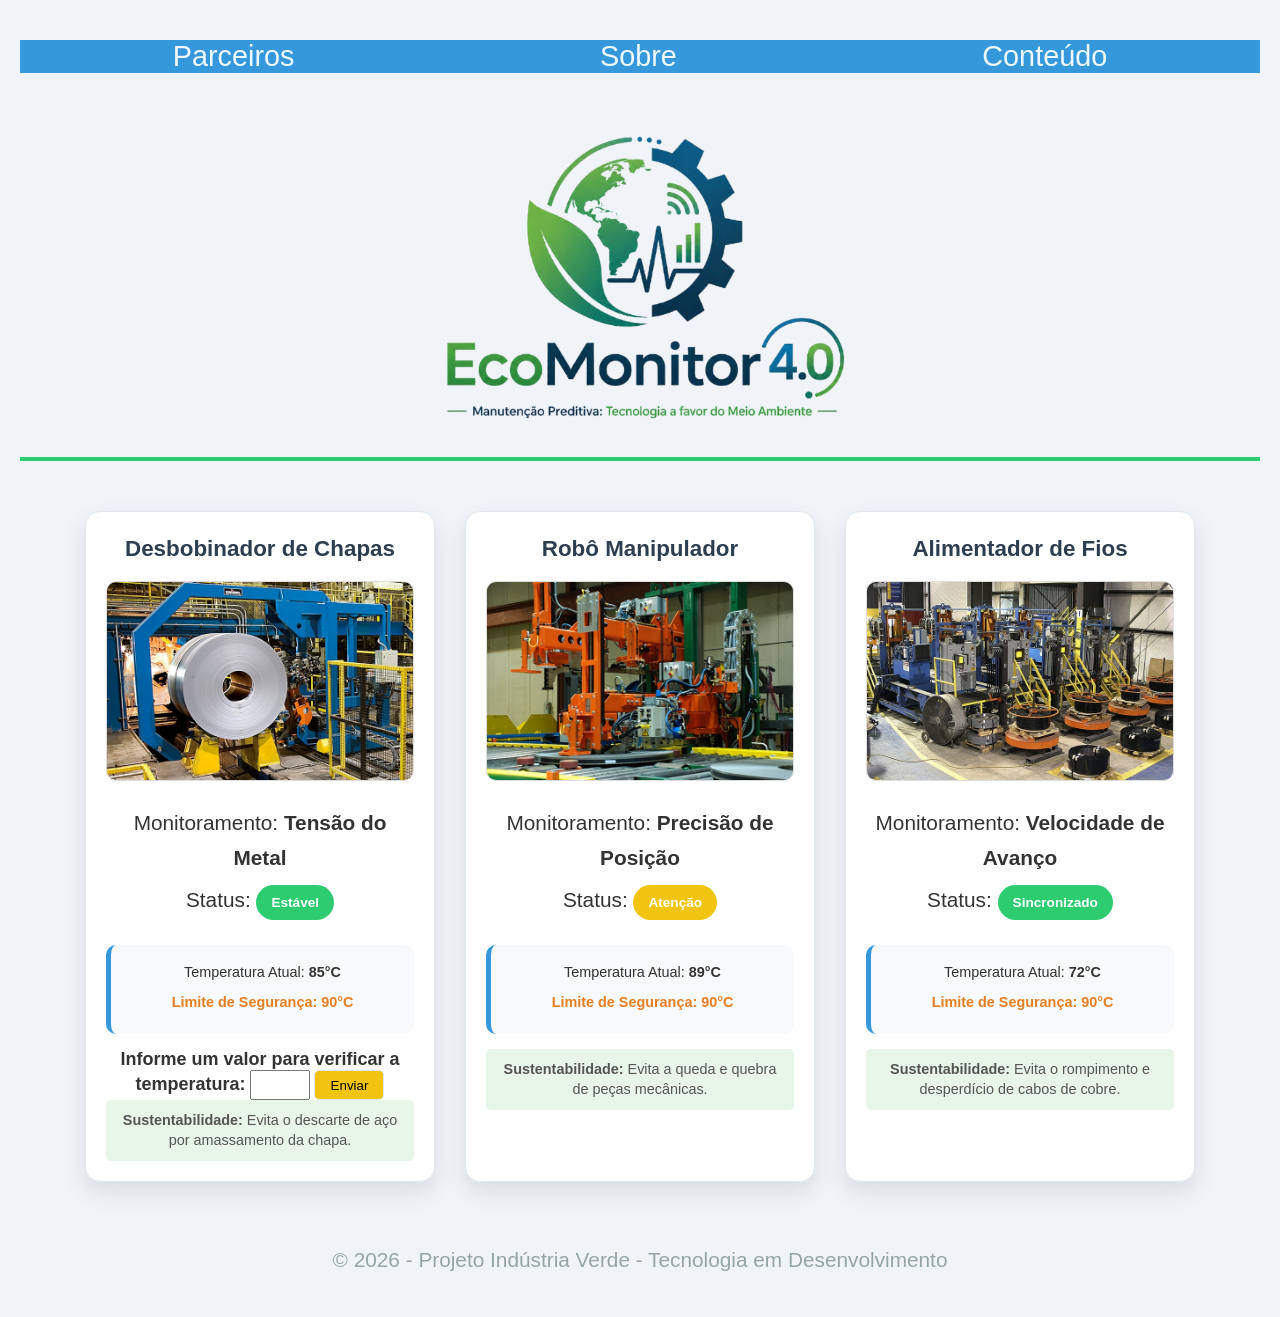
<file: index.html>
<!DOCTYPE html>
<html lang="pt-br">
<head>
    <meta charset="UTF-8">
    <meta name="viewport" content="width=device-width, initial-scale=1.0">
    <title>EcoMonitor - Indústria Sustentável</title>
    <link rel="stylesheet" href="/css/style.css">
</head>
<body>
    <header>
           <nav class="navegacao-inicio">
          <a href="/paginas/parceiros.html">Parceiros </a>
          <a href="/paginas/sobre.html"> Sobre</a>
          <a href="/paginas/conteudo.html">Conteúdo</a>
         </nav>
          <img class="logo_index" src="img/logo_index-removebg-preview.png"> 
         <!--<h1>EcoMonitor 4.0</h1>
        <p>Manutenção Preditiva: Tecnologia a favor do Meio Ambiente</p> -->
     
    </header>

    <main class="dashboard-container">
        
        <section class="card" id="desbobinador">
            <h2>Desbobinador de Chapas</h2>
            <img src="img/Desbobinador de Chapas.jpeg" alt="Desbobinador de Chapas" class="foto-maquina">
            <p>Monitoramento: <strong>Tensão do Metal</strong></p>
            <p>Status: <span class="badge status-bom">Estável</span></p>
            
            <div class="monitoramento-temp">
                <p>Temperatura Atual: <strong>85°C</strong></p>
                <p class="info-alerta">Limite de Segurança: 90°C</p>
            </div>
           
                <form>
                <label id="temperatura" for="valor">Informe um valor para verificar a temperatura:</label>
                <input type="number" id="valor" name="valor"> 
                <button id="btn-enviar" type="submit">Enviar</button>
                <p class="paragrafo"></p>
            </form>

            <p class="impacto"><strong>Sustentabilidade:</strong> Evita o descarte de aço por amassamento da chapa.</p>
        </section>

        <section class="card" id="robo-manipulador">
            <h2>Robô Manipulador</h2>
            <img src="img/Robô Manipulador.jpeg" alt="Robô Manipulador" class="foto-maquina">
            <p>Monitoramento: <strong>Precisão de Posição</strong></p>
            <p>Status: <span class="badge status-alerta">Atenção</span></p>
            
            <div class="monitoramento-temp">
                <p>Temperatura Atual: <strong>89°C</strong></p>
                <p class="info-alerta">Limite de Segurança: 90°C</p>
            </div>

            <p class="impacto"><strong>Sustentabilidade:</strong> Evita a queda e quebra de peças mecânicas.</p>
        </section>

        <section class="card" id="alimentador-fios">
            <h2>Alimentador de Fios</h2>
            <img src="img/Alimentador de Fios.jpeg" alt="Alimentador de Fios" class="foto-maquina">
            <p>Monitoramento: <strong>Velocidade de Avanço</strong></p>
            <p>Status: <span class="badge status-bom">Sincronizado</span></p>
            
            <div class="monitoramento-temp">
                <p>Temperatura Atual: <strong>72°C</strong></p>
                <p class="info-alerta">Limite de Segurança: 90°C</p>
            </div>

            <p class="impacto"><strong>Sustentabilidade:</strong> Evita o rompimento e desperdício de cabos de cobre.</p>
        </section>

    </main>

    <footer>
        <p>&copy; 2026 - Projeto Indústria Verde - Tecnologia em Desenvolvimento</p>
    </footer>
    <script src="script.js"></script>

</body>
</file>
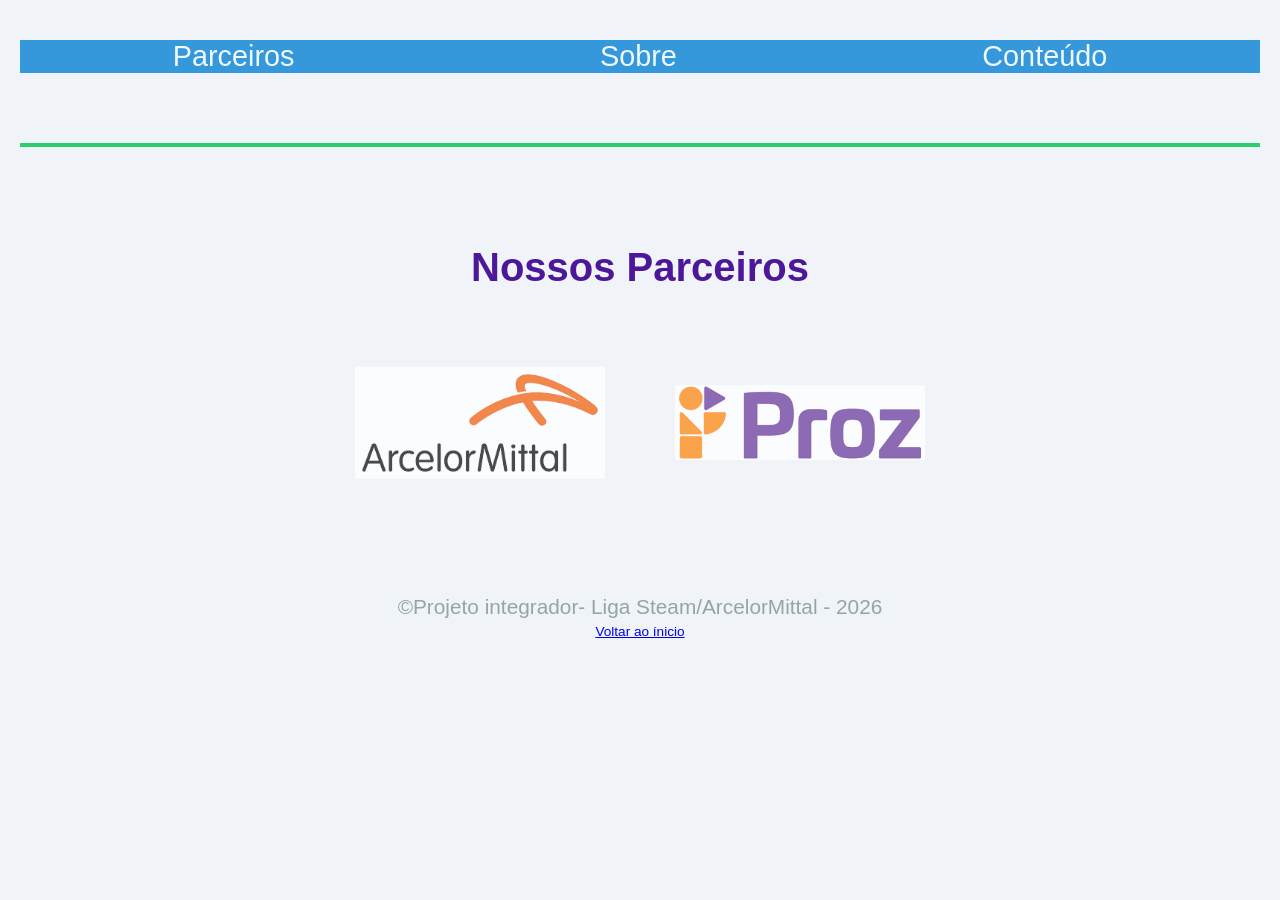
<file: paginas/parceiros.html>
<!DOCTYPE html>
<html lang="pt-br">
<head>
    <meta charset="UTF-8">
    <meta name="viewport" content="width=device-width, initial-scale=1.0">
    <title>Parceiros</title>
    <link rel="stylesheet" href="/css/style.css">
</head>
<body>
   
         <header class="inicio sustentabilidade">
         <nav class="navegacao-inicio">
          <a href="/paginas/parceiros.html">Parceiros </a>
          <a href="/paginas/sobre.html"> Sobre</a>
          <a href="/paginas/conteudo.html">Conteúdo</a>
         </nav>
        </header>
        <main> 
        <section class="parceiros">
    <h2>Nossos Parceiros</h2>
    <ul class="lista-parceiros">
        <li>
            <a href="https://brasil.arcelormittal.com/" target="_blank">
                <img class="logo" src="/img/logo_arcelor.png"  alt="Logo do Parceiro 1">
            </a>
        </li>
        <li>
            <a href="https://prozeducacao.com.br/" target="_blank">
                <img class="logo" src="/img/logo_proz.png" alt="Logo do Parceiro 2">
            </a>
        </li>
      
    </ul>
</section>
</main>
     <footer>
    
        <p>&copy;Projeto integrador- Liga Steam/ArcelorMittal - 2026</p>
        <a href="/index.html">Voltar ao ínicio</a>

    </footer>
</body>
</html>
</file>
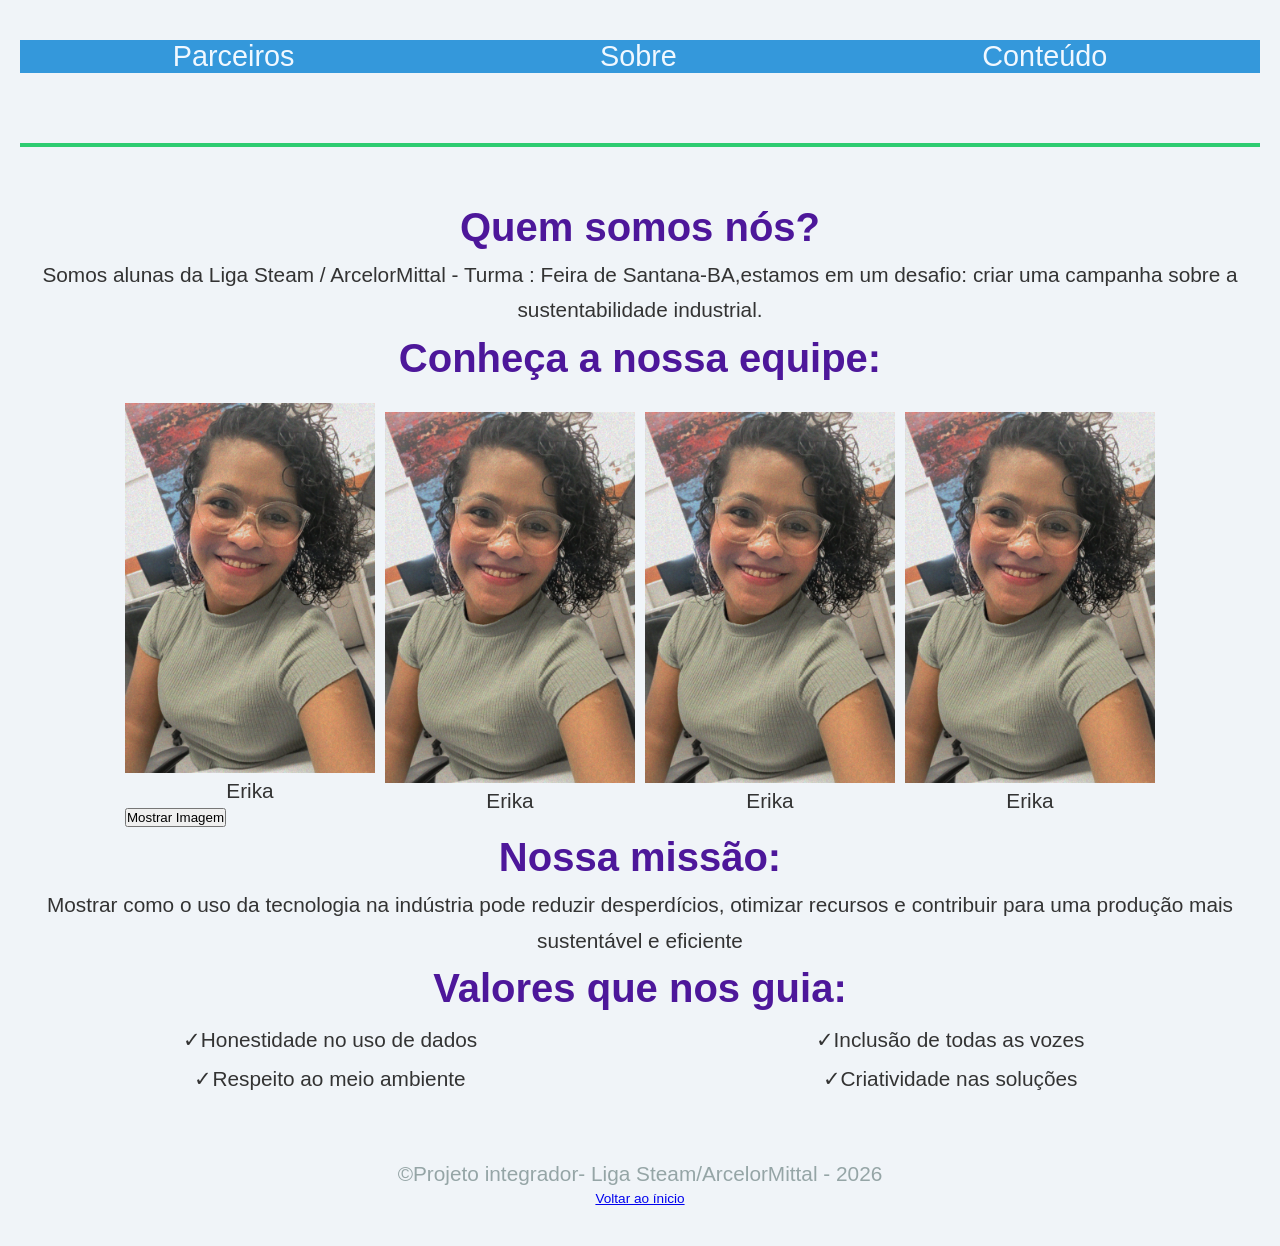
<file: paginas/sobre.html>
<!DOCTYPE html>
<html lang="pt-br">
<head>
    <meta charset="UTF-8">
    <meta name="viewport" content="width=device-width, initial-scale=1.0">
    <title>Sobre a equipe| Guardiões da Água</title>
    <link rel="icon" type="img/png" href="">
        <link rel="stylesheet" href="/css/style.css"> 
</head>
<body>
       <header class="inicio sustentabilidade">
         <nav class="navegacao-inicio">
          <a href="/paginas/parceiros.html">Parceiros </a>
          <a href="/paginas/sobre.html"> Sobre</a>
          <a href="/paginas/conteudo.html">Conteúdo</a>
         </nav>
        </header>

   <main>
    <section>
        <h2>Quem somos  nós? </h2>
        <p>Somos alunas da Liga Steam / ArcelorMittal - Turma : Feira de Santana-BA,estamos em um desafio: criar uma campanha sobre a sustentabilidade industrial.</p>

    </section>
    <section  >
        <h2>Conheça a nossa equipe:</h2>
    </section>
    <section class="cardequipe"> 
        <div > 
            <img class="imgequipe" src="/img/erika.png.JPG">
        <p>Erika</p>
        <button onclick="alternarImagem()">Mostrar Imagem</button>
        
        </div>

          <div > 
            <img class="imgequipe" src="/img/erika.png.JPG">
        <p>Erika</p>
        </div>

          <div> 
            <img class="imgequipe" src="/img/erika.png.JPG">
        <p>Erika</p>
        </div>

          <div> 
            <img class="imgequipe" src="/img/erika.png.JPG">
        <p>Erika</p>
        </div>
        </section>
        
    
    </section>



    <section>
        <div>
            <h2> Nossa missão:</h2>
            <p>Mostrar como o uso da tecnologia na indústria pode reduzir desperdícios, otimizar recursos e contribuir para uma produção mais sustentável e eficiente</p>
            <h3> Valores que nos guia:</h3>
            <ul class="listasobre">
                <li> &check;Honestidade no uso de dados</li>
                <li>&check;Inclusão de todas as vozes</li>
                <li>&check;Respeito ao meio ambiente</li>
                <li>&check;Criatividade nas soluções</li>
            </ul>
        </div>
    </section>
   </main>
    
    <footer>
    
        <p>&copy;Projeto integrador- Liga Steam/ArcelorMittal - 2026</p>
          <a href="/index.html">Voltar ao ínicio</a>

    </footer>
    

</body>
</file>
<file: css/style.css>
.navegacao-inicio {
display: flex;
align-items: center;
justify-content: space-around;
background: #3498db;
margin-bottom: 50px;

}
.navegacao-inicio a{
color: aliceblue;
font-family:'Segoe UI', Tahoma, Geneva, Verdana, sans-serif;
font-size: 1.8rem;
text-decoration: none;
cursor: pointer;
}
.navegacao-inicio a:hover{
color: wheat;
}

.logo_index{
display: block;
margin: auto;
  width: 420px;
    object-fit: cover;

}
/*formulario */

form{
text-align: center;
font-weight: bold;
}
label{
font-size: 18px;
}

input{
width: 60px;
height: 30px;
text-align: center;
}
#btn-enviar{
    background-color: #f1c40f;
  
    border-radius: 5px;
   
    width: 70px; 
    height: 30px;
   
    transition: transform 0.3s ease;
    border: 1px solid #e1e8ed;

}
/*pagina parceiros*/

.parceiros {
    text-align: center;
    padding: 40px 20px;
    color: #3498db;
}

.lista-parceiros {
    list-style: none; /* Remove as bolinhas da lista */
    padding: 0;
    display: flex;
    justify-content: center;/* Centraliza os parceiros */
    align-items: center;
    gap: 60px; /* Espaço entre os logotipos */
    flex-wrap: wrap; /* Faz quebrar a linha se a tela for pequena */
    margin-top: 60px;
    
}
.parceiros h2{
font-size: 2.5rem;
}
.logo {
    max-width: 250px; /* Define o tamanho máximo da largura do logo */
    height: auto;
    opacity: 0.7; /* Deixa um pouco transparente */
    transition: opacity 0.3s ease;
}
.logo:hover {
    opacity: 1; /* Volta a cor total quando o mouse passa por cima */
}


/*pagina sobre*/
.cardequipe{
display:flex;
align-items: center;
justify-content: center;
gap: 10px;
}
.imgequipe{
display: block;
 margin-top: 15px;
 max-width: 250px; 
    height: auto;
}

h1,h2,h3,p,li{
text-align: center;

}
h1{color: #2c3e50;
    font-size: 2.2rem;
    margin-bottom: 10px;
} h2,h3{
    font-size: 2.5rem;
    color: oklch(38% 0.189 293.745);
    line-height: 1.5;
}p{
    font-size: 1.3rem;
    line-height: 1.7;
}

.listasobre{
display: grid;
grid-template-columns: 1fr 1fr;
}

li{
list-style: none;
margin: 10px 5px 5px 5px;
font-size: 1.3rem;



}
li:hover{
background:  oklch(37.9% 0.146 265.522);
color: white;
border-radius: 10px;
width: fit-content;
}


/* erika ate aqui*/
* {
   margin: 0;
    padding: 0;
    box-sizing: border-box;
    font-family: 'Segoe UI', Tahoma, Geneva, Verdana, sans-serif;
}

body {
    background-color: #f0f4f8; 
    color: #333;
    padding: 40px 20px;
}

header {
    text-align: center;
    margin-bottom: 50px;
    border-bottom: 4px solid #2ecc71; 
    padding-bottom: 20px;
}



header p {
    color: #7f8c8d;
    font-size: 1.1rem;
}

main{
flex: 1;
}


.dashboard-container {
    display: flex;
    flex-wrap: wrap;
    justify-content: center;
    gap: 30px;
}


.card {
    background-color: #ffffff;
    border-radius: 15px;
    padding: 20px;
    width: 350px; 
    box-shadow: 0 10px 25px rgba(0, 0, 0, 0.1);
    transition: transform 0.3s ease;
    border: 1px solid #e1e8ed;
}

.card:hover {
    transform: translateY(-10px); 
}

.card h2 {
    font-size: 1.4rem;
    color: #2c3e50;
    margin-bottom: 15px;
    text-align: center;
}


.foto-maquina {
    width: 100%;           
    height: 200px;         
    object-fit: cover;    
    border-radius: 10px;   
    margin-bottom: 20px;  
    border: 1px solid #ddd;
}


.badge {
    display: inline-block;
    padding: 6px 15px;
    border-radius: 20px;
    font-size: 0.85rem;
    font-weight: bold;
    color: white;
    margin: 10px 0;
}

.status-bom { background-color: #2ecc71; }
.status-alerta { background-color: #f1c40f; }
.status-critico { background-color: #e74c3c; }


.monitoramento-temp {
    background-color: #f8f9fa;
    padding: 15px;
    border-radius: 10px;
    margin: 15px 0;
    border-left: 5px solid #3498db; 
}

.monitoramento-temp p {
    font-size: 0.9rem;
    margin-bottom: 5px;
}

.info-alerta {
    color: #e67e22;
    font-weight: bold;
    font-size: 0.8rem;
}


.impacto {
    font-size: 0.9rem;
    color: #555;
    background-color: #e8f5e9; 
    padding: 10px;
    border-radius: 5px;
    line-height: 1.4;
}

footer {
    text-align: center;
    margin-top: 60px;
    color: #95a5a6;
    font-size: 0.85rem;}
</file>
